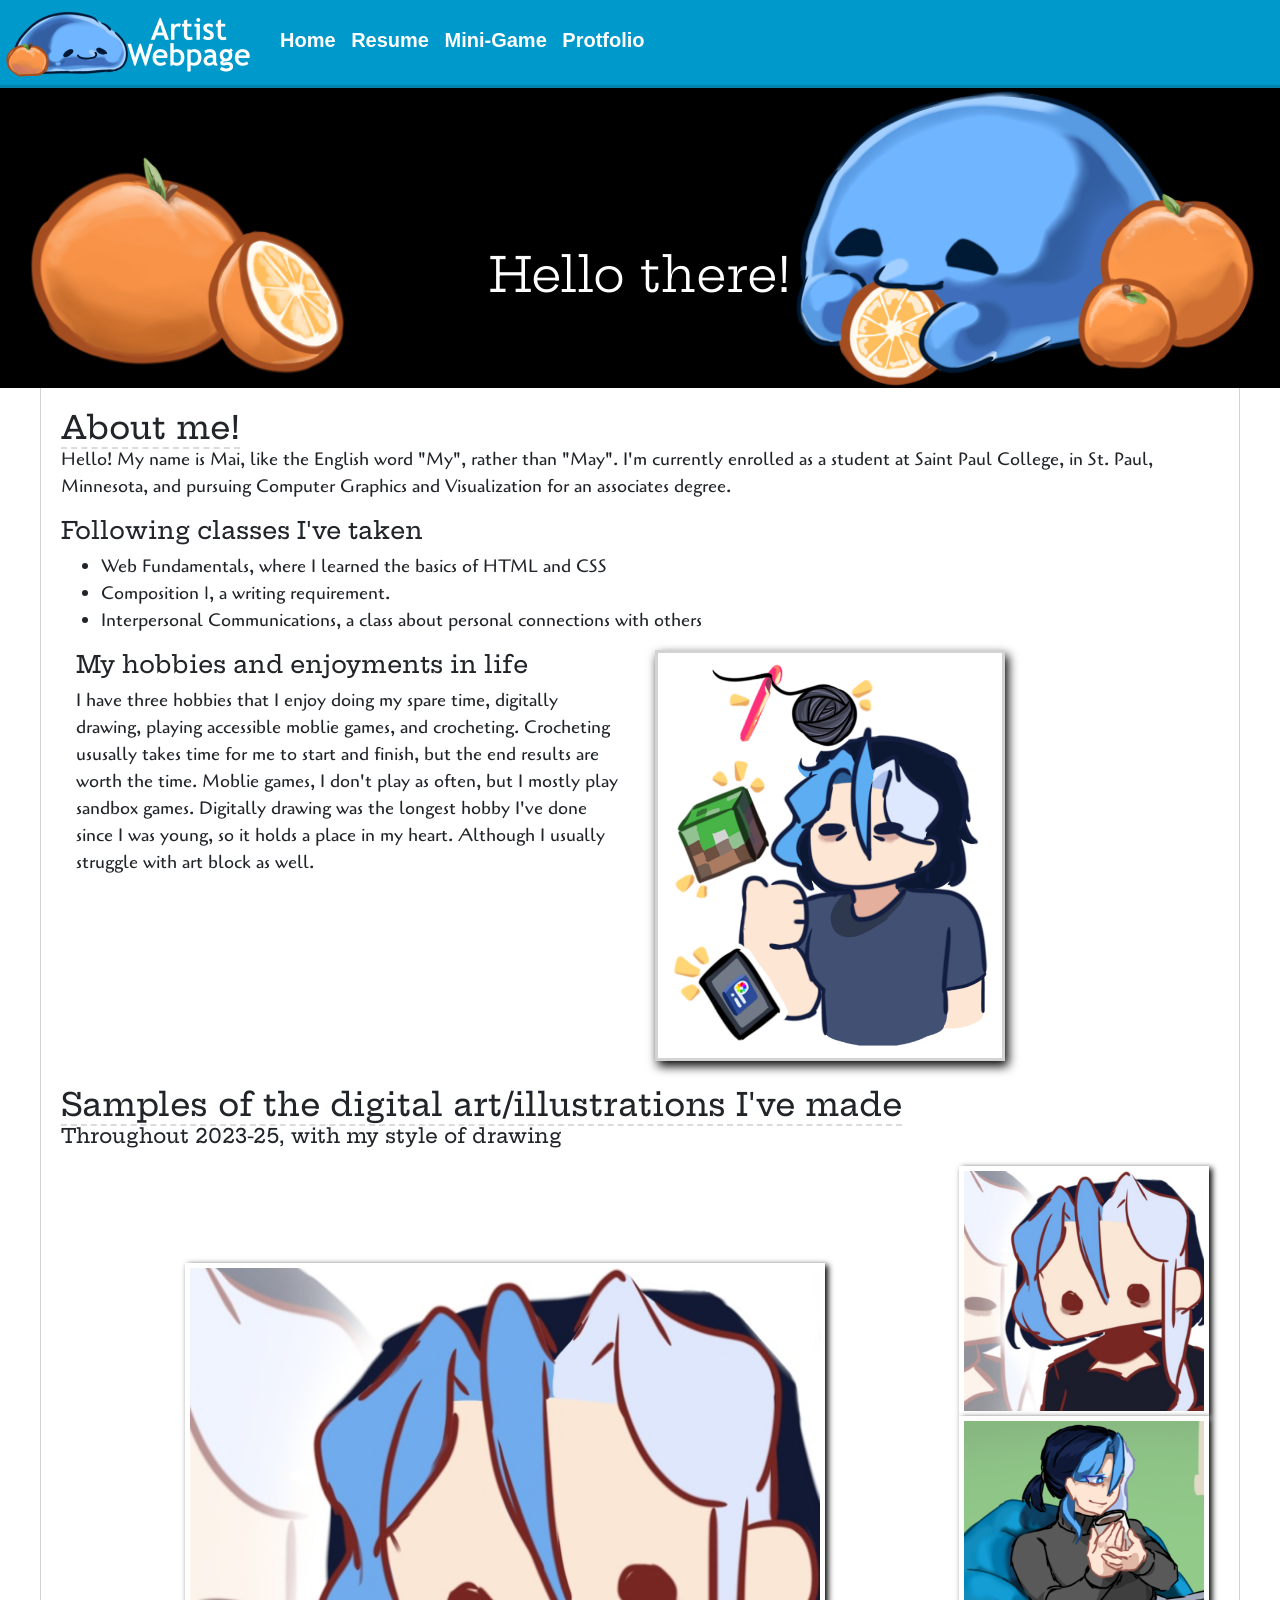
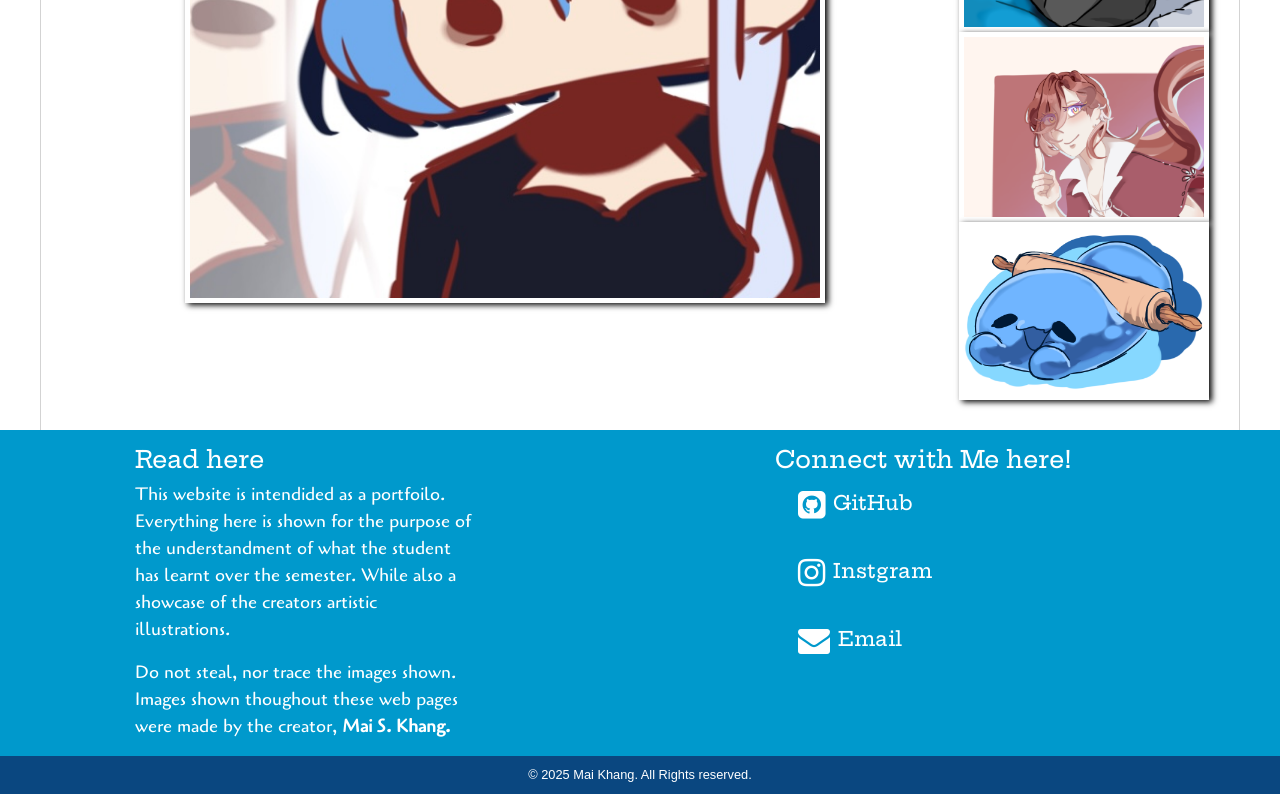
<file: index.html>
<!DOCTYPE html>
<html lang="en">
<head>
	<meta name="viewport" content="width=device-width, initial-scale=1.0"/>
	<title>BlueBell's Webpage | Home Page</title>
    <link rel="icon" href="images/favicon.png" type="image/png"> <!-- tab icon -->
    <meta name="description" content="This is the starting webpage to my portfolio, consiting of two categories. iluustrations and Fundamentals of web development.">

    <link rel="stylesheet" href="https://cdnjs.cloudflare.com/ajax/libs/font-awesome/4.7.0/css/font-awesome.min.css"> <!-- always above the style sheet -->
    <link rel="stylesheet" href="https://cdn.jsdelivr.net/npm/bootstrap@4.6.1/dist/css/bootstrap.min.css">
    <!-- Bootstrap Stylesheet always above style sheet-->
    <link rel="stylesheet" href="style.css">	
</head>

	<body>

		<header>
			<div class="header-top">
				<a href="index.html" class="icon">
				<img src="images/blob-icon.png" width="500" height="150" alt="My blue blob, with an orange." class="blob">
				</a>
			<nav>
                <a href="index.html">Home</a>
                <a href="resume.html">Resume</a>
                <a href="game.html">Mini-Game</a>
                <a href="protfolio.html">Protfolio</a>
			</nav>
			</div>
		</header>

			<div class="home-hero">
				<h1>Hello there!</h1>
			</div>

		<main>
				<h2>About me!</h2>
					<p>Hello! My name is Mai, like the English word "My", rather than "May". I'm currently enrolled as a student at Saint Paul College, in St. Paul, Minnesota, and pursuing Computer Graphics and Visualization for an associates degree.</p>

				<h3>Following classes I've taken</h3>
					<ul>
						<li>Web Fundamentals, where I learned the basics of HTML and CSS</li>
						<li>Composition 1, a writing requirement.</li>
						<li>Interpersonal Communications, a class about personal connections with others</li>				
					</ul>
            <div class="container-fluid">
                <div class="row">
                    <div class="col-sm-6">
				<h3>My hobbies and enjoyments in life</h3>
                    <p>I have three hobbies that I enjoy doing my spare time, digitally drawing, playing accessible moblie games, and crocheting. Crocheting ususally takes time for me to start and finish, but the end results are worth the time. Moblie games, I don't play as often, but I mostly play sandbox games. Digitally drawing was the longest hobby I've done since I was young, so it holds a place in my heart. Although I usually struggle with art block as well.</p>
                </div>

                <div class="col-sm-6">
                    <img src="images/index-image.png" width="555" height="600" alt="Index image of my online persona with my hobbies hovering about. In relation to my hobbies." class="hobby-image">
                </div>
            </div> <!-- end of row -->
        </div> <!-- end of container fluid -->

                <br>

            <h2>Samples of the digital art/illustrations I've made</h2>
                <h5>Throughout 2023-25, with my style of drawing</h5>
                <div class="gallery-index">

                    <div class="preview-index">
                        <img id="preview" src="images/petting-blob.png" style="display:block;margin:0 auto;" alt="Variations of digital arts/illustrations the creator has made over the years."  height="640" width="640"/>
                    </div>

                    <div class="index-thumbnails" style="margin-left:0 auto;text-align:center">
                        <img onclick="document.getElementById('preview').src=document.getElementById('img1').src" id="img1" src="images/petting-blob.png" alt="A cropped illustration with a blue haired girl petting the head of a blue blob from the icon on top." height="640"  width="640"/>

                        <img onclick="document.getElementById('preview').src= document.getElementById('img2').src;" id="img2" src="images/sitting-mug.png" alt="Same blue haired girl with a mug in hand, sitting on a bean bag." height="600"  width="700"/>

                        <img onclick="document.getElementById('preview').src = document.getElementById('img3').src;" id="img3" src="images/smiling-girl.png" alt="An illustration of a girl with brown hair, posing with a finger pointing up." height="600"  width="800" />

                        <img onclick="document.getElementById('preview').src = document.getElementById('img4').src;" id="img4" src="images/rolling-pin.png" alt="The blue blob smiling with a rolling pin squished between it's middle." height="560"  width="800" />
                    </div>
                </div>

		</main>

        <footer>
            <div class="container-fluid">
                <div class="row">
                    <!-- left column -->
                    <div class="col-sm-6">
                        <div class="web-text">
                            <h4>Read here</h4>
                            <p>This website is intendided as a portfoilo. Everything here is shown for the purpose of the understandment of what the student has learnt over the semester. While also a showcase of the creators artistic illustrations.</p>
                            <p>Do not steal, nor trace the images shown. Images shown thoughout these web pages were made by the creator, <b>Mai S. Khang.</b></p>
                        </div> <!-- first web text -->
                    </div>

                    <!-- right column -->
                        <div class="col-sm-6">
                            <div class="web-text">
                            <h4>Connect with Me here!</h4>
                                <div class="row">
                                    <div class="stack"> <!-- purpose of stacking the icons, vertical then horizontal -->
                                        <div class="col-sm-4">
                                            <a href="https://github.com/Blueb3l1?tab=repositories" class="footer-a">
                                                <i class="fa fa-github-square" aria-hidden="true"></i>
                                                <h5 class="i-text">GitHub</h5>
                                            </a>
                                        </div>

                                        <div class="col-sm-4">
                                            <a href="https://www.instagram.com/0hmy_sadness/" class="footer-a">
                                                <i class="fa fa-instagram" aria-hidden="true"></i>
                                                <h5 class="i-text">Instgram</h5>
                                            </a>
                                        </div>

                                        <div class="col-sm-4">
                                            <a href="mailto:mskhang06@gmail.com" class="footer-a">
                                                <i class="fa fa-envelope" aria-hidden="true"></i>
                                                <h5 class="i-text">Email</h5>
                                            </a>
                                        </div>
                                    </div> <!-- second web text -->
                                </div> <!-- stack class -->

                            </div> <!-- second row end -->
                        </div> <!-- closes main row --> 

                    <small>&copy; 2025 Mai Khang. All Rights reserved.</small>
                </div> <!-- container-fluid end -->
      </footer>

    </body>
</html>
</file>
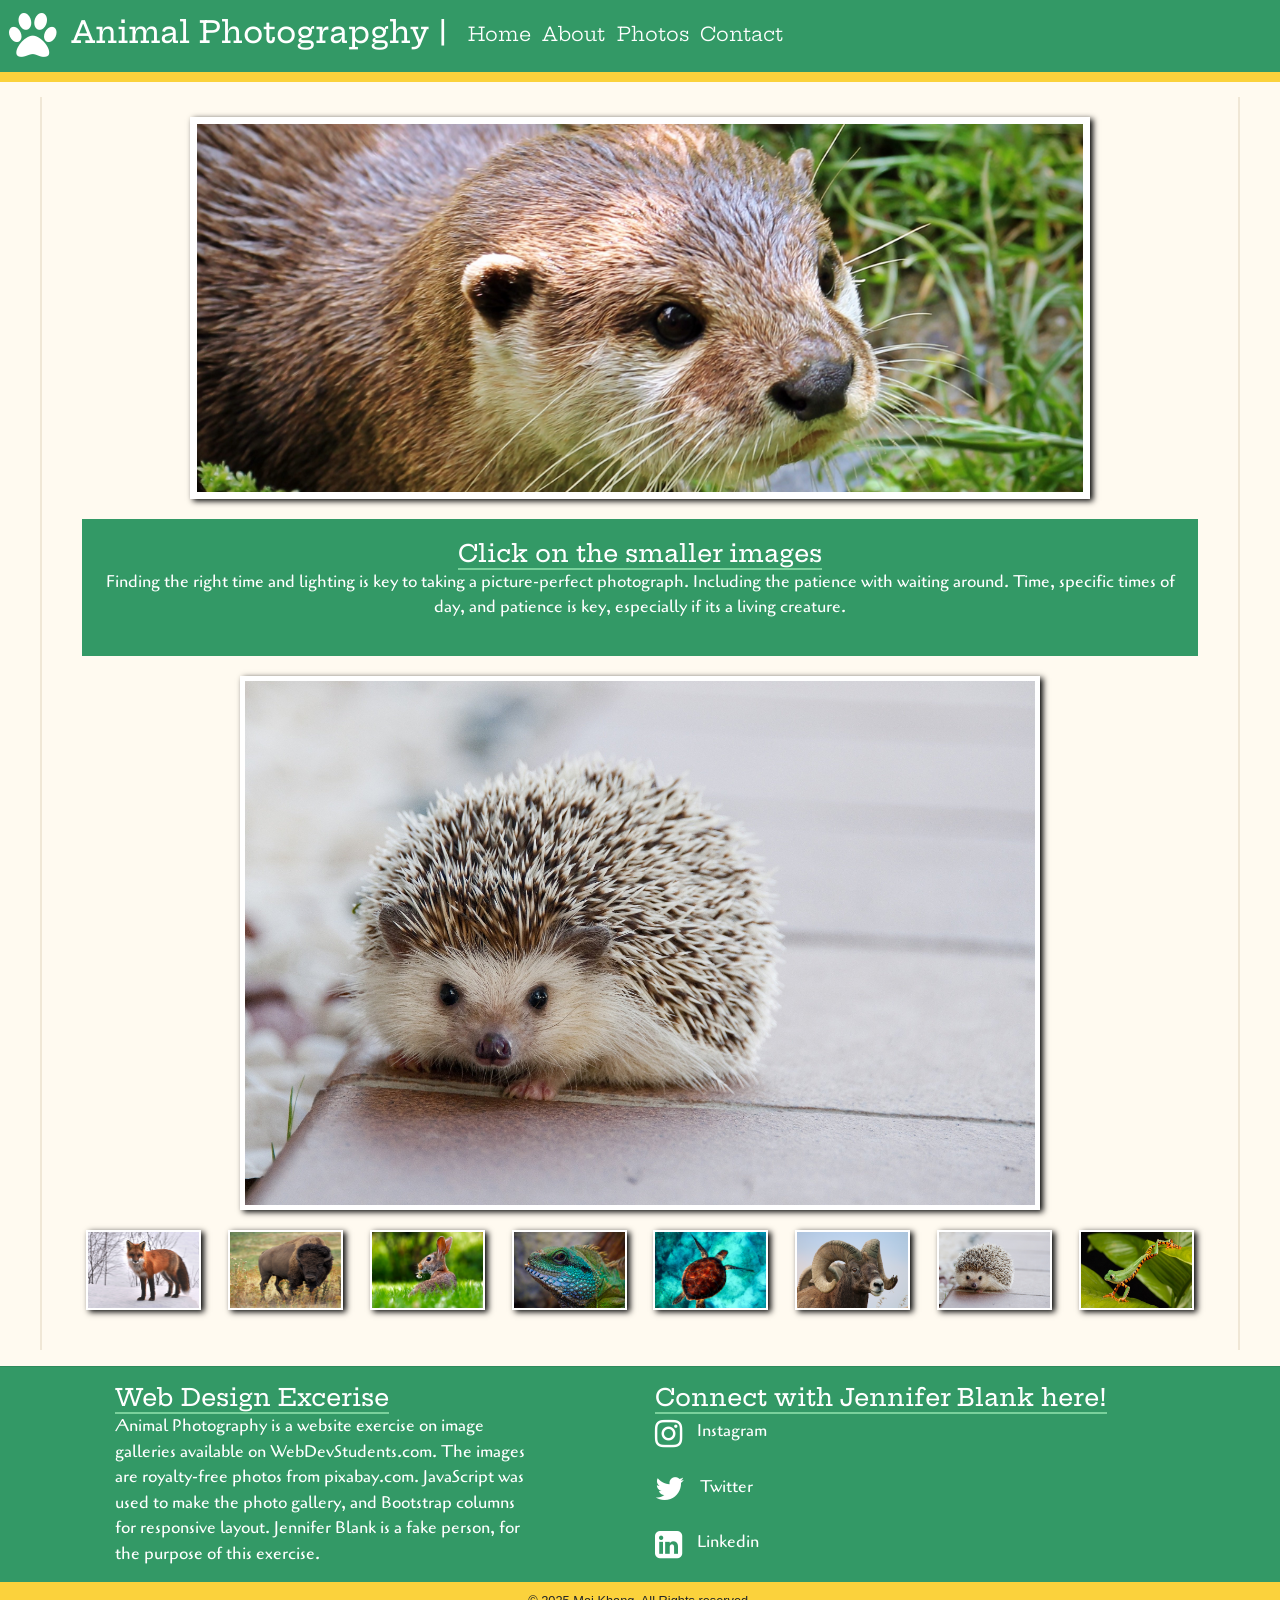
<file: animals-lab/index.html>
<!-- a comment for html elements -->
<!DOCTYPE html>
<html lang="en">
<head>
	<meta charset="utf-8">
	<meta name="viewport" content="width=device-width, initial-scale=1, minimum-scale=1" />
	<meta name="description" content="Portfolio website containing photos taken by Jennifer Blank, an wildlife photographer, taking various animals they've seen in the wild.">

	<title>Animals | Home Page</title>

	<link rel="stylesheet" href="https://cdnjs.cloudflare.com/ajax/libs/font-awesome/4.7.0/css/font-awesome.min.css"> <!-- always above the style sheet -->
	<link rel="stylesheet" href="https://cdn.jsdelivr.net/npm/bootstrap@4.6.1/dist/css/bootstrap.min.css">
	<!-- Bootstrap Stylesheet always above style sheet-->
	<link rel="stylesheet" href="style.css">

</head>	
<body>

	<header>
		<div class="header-paw">
			<i class="fa fa-paw" aria-hidden="true"></i>
		</div>
		<h1>Animal Photograpghy |</h1>
		<nav>
			<a href="index.html">Home</a>
			<a href="about.html">About</a>
			<a href="photos.html">Photos</a>
			<a href="contact.html">Contact</a>
		</nav>
	</header>

		<main>
			<div class="container-fluid">
				<div class="row">
					<div class="col-sm-12">
						<img src="images/ottor.jpg" width="1200" height="450" alt="An image of an otter in teh water, looking at the camera person." class="home-hero">
					</div>
				</div> <!-- row ends -->
			</div> <!-- container-fluid ends -->

				<div class="above-text">
					<h4>Click on the smaller images</h4>
						<p>Finding the right time and lighting is key to taking a picture-perfect photograph. Including the patience with waiting around. Time, specific times of day, and patience is key, especially if its a living creature.</p>
				</div>	

			<div class="gallery">

    			<div class="preview">
        			<img id="preview" src="images/hedgehog.jpg" style="display:block;margin:0 auto;" alt="An image of a various animals taken in the wild. Or up close, in different settings."  height="600" width="800"/>
    			</div>

    			<div class="gallery-thumbnails" style="margin:0 auto;text-align:center">
        			<img onclick="document.getElementById('preview').src=document.getElementById('img1').src" id="img1" src="images/fox.jpg" alt="" height="600"  width="800"/>

        			<img onclick="document.getElementById('preview').src= document.getElementById('img2').src;" id="img2" src="images/bison.jpg" alt="" height="600"  width="800"/>

        			<img onclick="document.getElementById('preview').src = document.getElementById('img3').src;" id="img3" src="images/rabbit.jpg" alt="" height="600"  width="800" />

        			<img onclick="document.getElementById('preview').src = document.getElementById('img4').src;" id="img4" src="images/lizard.jpg" alt="" height="600"  width="800" />

        			<img onclick="document.getElementById('preview').src = document.getElementById('img5').src;" id="img5" src="images/sea-turtle.jpg" alt="" height="600"  width="800" />

        			<img onclick="document.getElementById('preview').src = document.getElementById('img6').src;" id="img6" src="images/sheep.jpg" alt="" height="600"  width="800"/>

        			<img onclick="document.getElementById('preview').src = document.getElementById('img7').src;" id="img7" src="images/hedgehog.jpg" alt="" height="600"  width="800"/>

        			<img onclick="document.getElementById('preview').src = document.getElementById('img8').src;" id="img8" src="images/frog.jpg" alt="" height="600"  width="800"/>

    			</div>
			</div>

		</main>
		
		<footer>
			<hr>

			<div class="container-fluid">
				<div class="row">
					<!-- left column -->
					<div class="col-sm-6">
						<div class="web-text">
							<h4>Web Design Excerise</h4>
							<p>Animal Photography is a website exercise on image galleries available on WebDevStudents.com. The images are royalty-free photos from pixabay.com. JavaScript was used to make the photo gallery, and Bootstrap columns for responsive layout. Jennifer Blank is a fake person, for the purpose of this exercise.</p>
						</div>
					</div>

					<!-- right column -->
						<div class="col-sm-6">
							<h4>Connect with Jennifer Blank here!</h4>
							<div class="row">
								<div class="stack"> <!-- purpose of stacking the icons, vertical then horizontal -->
									<div class="col-sm-4">
										<i class="fa fa-instagram" aria-hidden="true"></i>
										<p class="i-text">Instagram</p>
									</div>

									<div class="col-sm-4">
										<i class="fa fa-twitter" aria-hidden="true"></i>
										<p class="i-text">Twitter</p>
									</div>

									<div class="col-sm-4">
										<i class="fa fa-linkedin-square" aria-hidden="true"></i>
										<p class="i-text">Linkedin</p>
									</div>
								</div> <!-- stack class -->

							</div> <!-- second row end -->
						</div> <!-- closes main row -->	

					<small>&copy; 2025 Mai Khang. All Rights reserved.</small>
				</div> <!-- container-fluid end -->

		</footer>
		
		<!--jQuery, Popper, and Bootstrap Javascript files-->
		<script src="https://cdn.jsdelivr.net/npm/jquery@3.6.0/dist/jquery.slim.min.js"></script>
		<script src="https://cdn.jsdelivr.net/npm/popper.js@1.16.1/dist/umd/popper.min.js"></script>
		<script src="https://cdn.jsdelivr.net/npm/bootstrap@4.6.1/dist/js/bootstrap.bundle.min.js"></script>


</body>
</html>
</file>
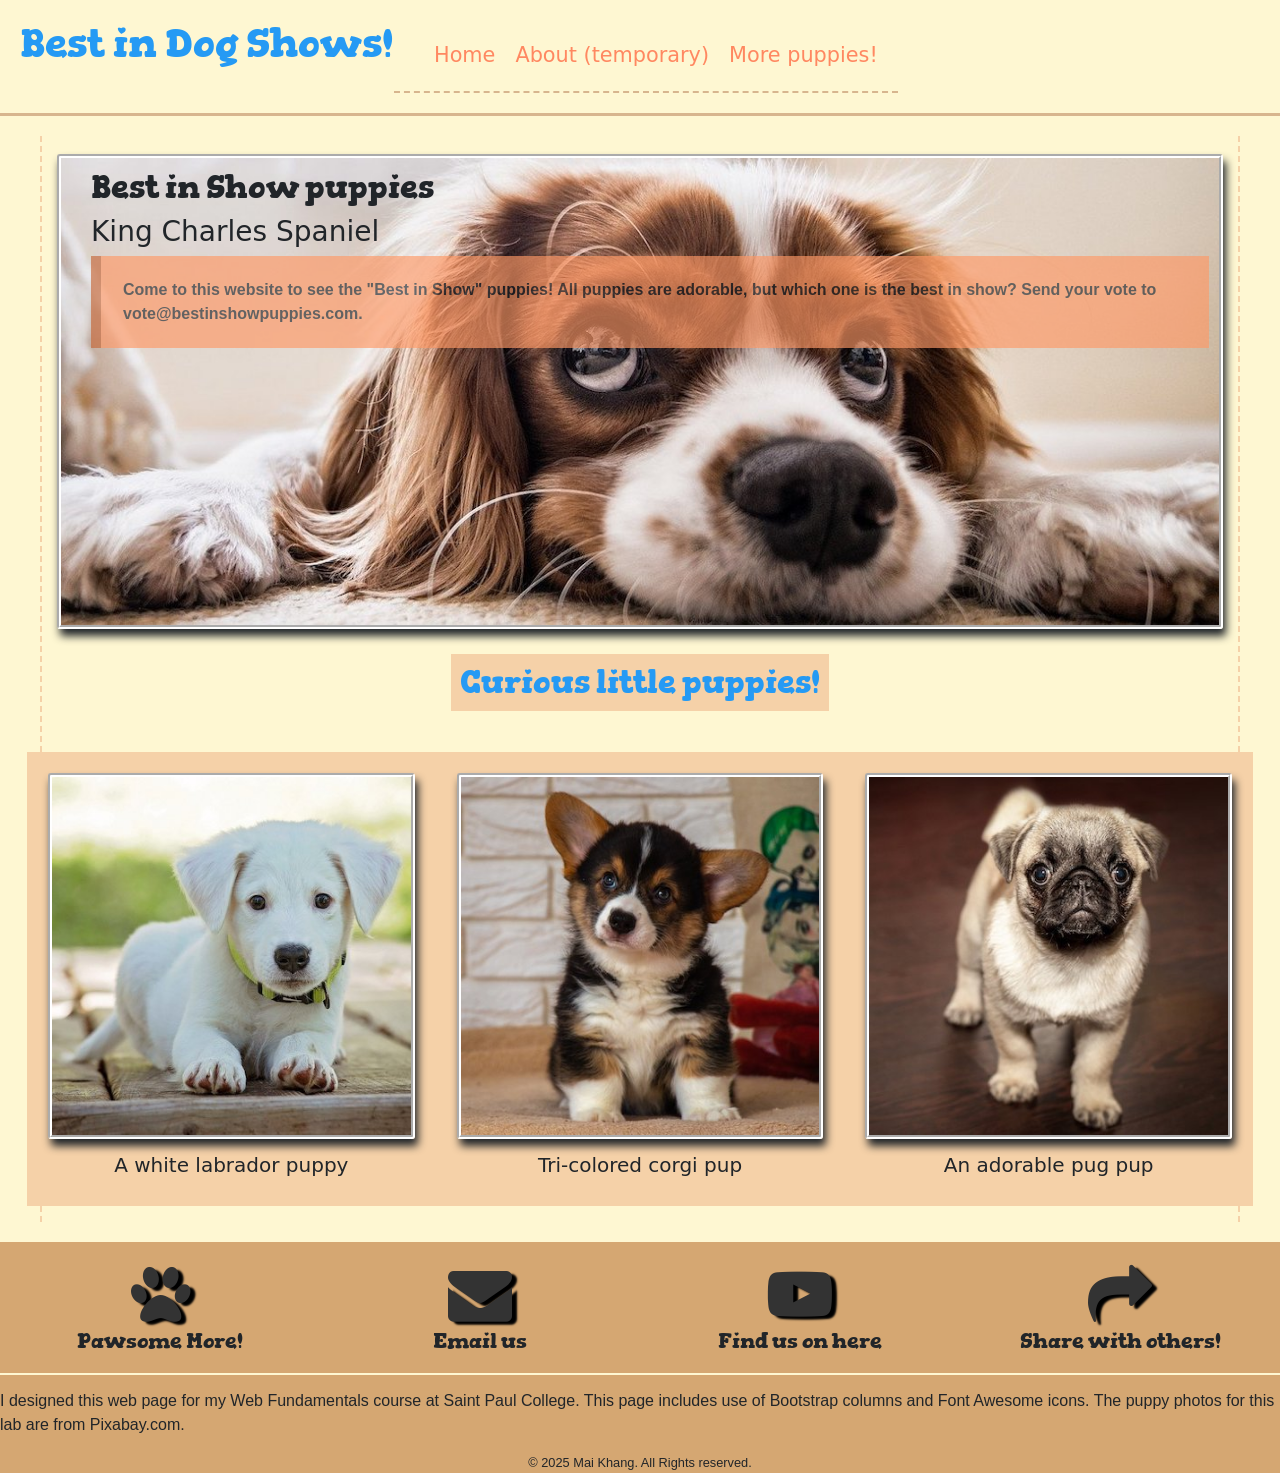
<file: dog-show-folder/index.html>
<!-- a comment for html elements -->
<!DOCTYPE html>
<html lang="en">
<head>
	<meta charset="utf-8">
	<meta name="viewport" content="width=device-width, initial-scale=1, minimum-scale=1" />
	<meta name="description" content="Come find the most adorable puppies and doggys! Ranging across the world ">

	<title>Best in Show dogs: Home Page</title>

	<link rel="stylesheet" href="https://cdnjs.cloudflare.com/ajax/libs/font-awesome/4.7.0/css/font-awesome.min.css"> <!-- always above the style sheet -->
	<link rel="stylesheet" href="https://cdn.jsdelivr.net/npm/bootstrap@4.6.1/dist/css/bootstrap.min.css">
	<!-- Bootstrap Stylesheet always above style sheet-->
	<link rel="stylesheet" href="style.css">

</head>
	
	<body>
		<header>
			<a href="index.html" class="header-nav">
			<h1>Best in Dog Shows!</h1>
			</a>
			<nav>
				<a href="index.html">Home</a>
				<a href="about.html">About (temporary)</a>
				<a href="gallery.html">More puppies!</a>
			</nav>
		</header>

			<main>

				<div class="container-fluid">
					<div class="row">
						<div class="col-sm-12">
							<div class="home-hero">
								<h2> Best in Show puppies</h2>
								<h3>King Charles Spaniel</h3> 
									<blockquote>Come to this website to see the "Best in Show" puppies! 
									All puppies are adorable, but which one is the best in show? Send your vote to vote@bestinshowpuppies.com.
									</blockquote>
						</div>	
					</div> <!-- row ends here -->
						
						<h2 class="puppy-h2">Curious little puppies!</h2>

					<div class="row">
						<div class="col-sm-4">
							<img src="images/white-puppy.jpg" height="400" width="400" alt="A sitting white labrador puppy." class="img-fluid"> 
								<h5>A white labrador puppy</h5>
						</div>
						<div class="col-sm-4">
							<img src="images/corgi.jpg" height="400" width="400" alt="A curious tri-colored corgi pup." class="img-fluid">
								<h5>Tri-colored corgi pup</h5>
						</div>
						<div class="col-sm-4">
							<img src="images/pug.jpg" height="400" width="400" alt="A trotting pug puppy looking at the camera." class="img-fluid">
								<h5>An adorable pug pup</h5>
						</div>
					</div> <!-- row ends here -->
				</div> <!-- container ends here -->

			</main>

			<footer>
				<div class="container-fluid">
					<div class="row">
						<div class="col-sm-3">
							<i class="fa fa-paw" aria-hidden="true"></i>
								<p>Pawsome More!</p>
						</div>
						<div class="col-sm-3">
							<i class="fa fa-envelope" aria-hidden="true"></i>
								<p>Email us</p>
						</div>	
						<div class="col-sm-3">
							<i class="fa fa-youtube-play" aria-hidden="true"></i>
								<p>Find us on here</p>
						</div>
						<div class="col-sm-3">
							<i class="fa fa-share" aria-hidden="true"></i>
								<p>Share with others!</p>
						</div>
					</div>
				</div>

				<p class="footer-p">I designed this web page for my Web Fundamentals course at Saint Paul College. This page includes use of Bootstrap columns and Font Awesome icons. The puppy photos for this lab are from Pixabay.com.</p>
				<small>&copy; 2025 Mai Khang. All Rights reserved.</small>
			</footer>
	</body>
</html>
</file>
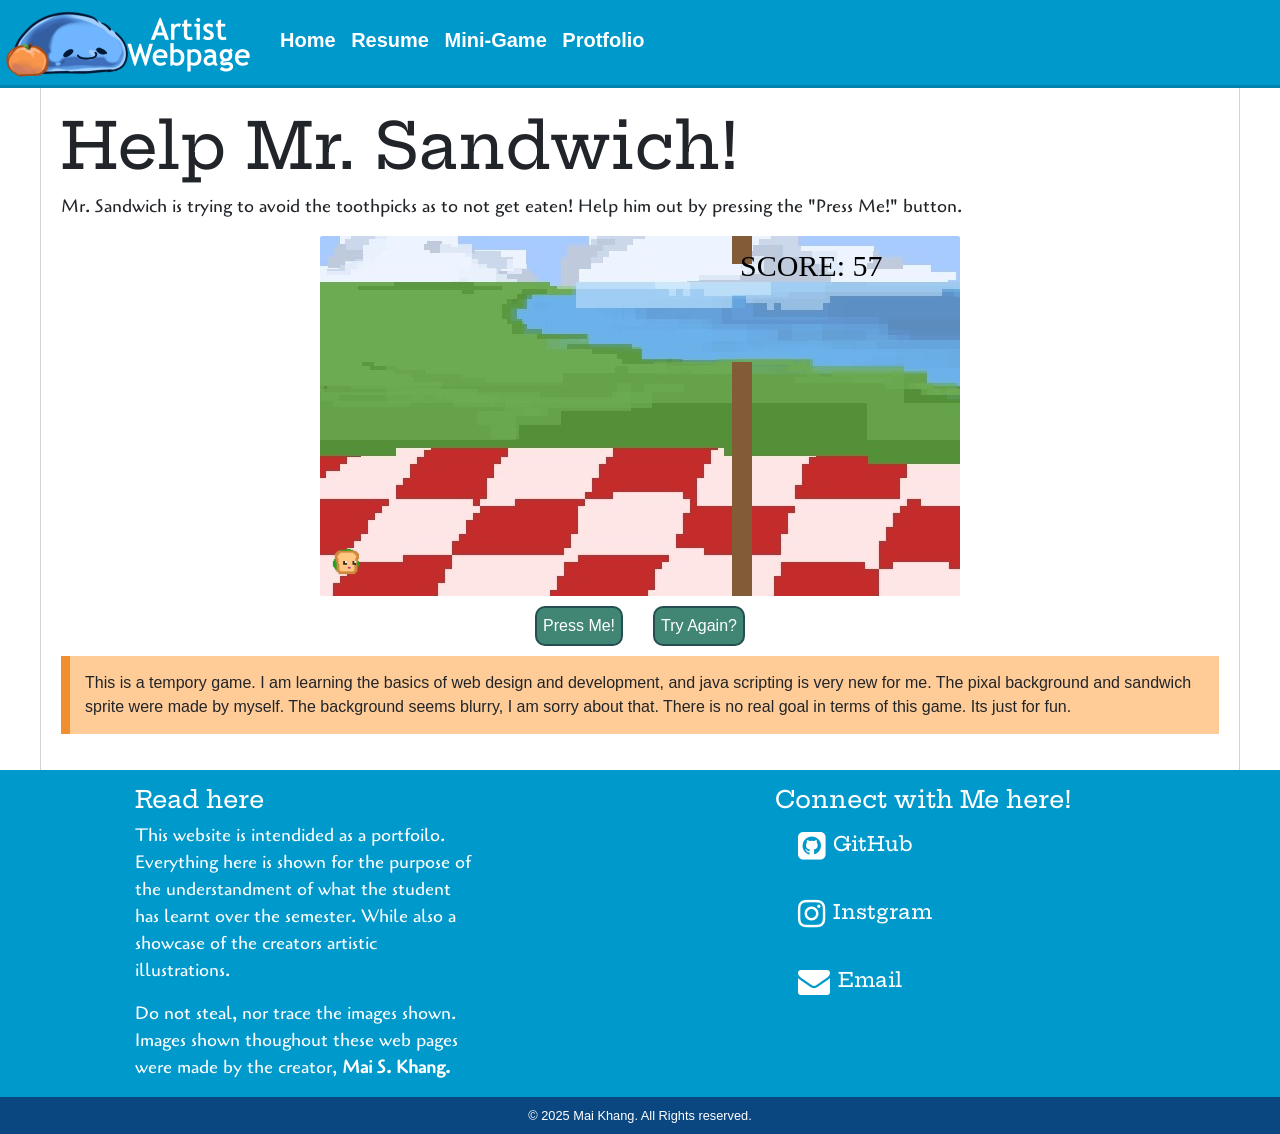
<file: game.html>
<!DOCTYPE html>
<html lang="en">
<head>
    <meta name="viewport" content="width=device-width, initial-scale=1.0"/>
    <title>BlueBell's Webpage | Mini-Game!</title>
    <link rel="icon" href="images/favicon.png" type="image/png"> <!-- tab icon -->
    <meta name="description" content="The javascript page of my protfolio. Everything is original content, in regareds to the sprite, and game background. Still a new concept for me to learn about.">

    <link rel="stylesheet" href="https://cdnjs.cloudflare.com/ajax/libs/font-awesome/4.7.0/css/font-awesome.min.css"> <!-- always above the style sheet -->
    <link rel="stylesheet" href="https://cdn.jsdelivr.net/npm/bootstrap@4.6.1/dist/css/bootstrap.min.css">
    <!-- Bootstrap Stylesheet always above style sheet-->
    <link rel="stylesheet" href="style.css">

   <style>
      canvas {
      border: 1px solid #d3d3d3;
      background-image: url(images/picnic-pixal.jpg);
      }
   </style>
</head>

        <header>
            <div class="header-top">
                <a href="index.html" class="icon">
                <img src="images/blob-icon.png" width="500" height="150" alt="My blue blob, with an orange." class="blob">
                </a>
            <nav>
                <a href="index.html">Home</a>
                <a href="resume.html">Resume</a>
                <a href="game.html">Mini-Game</a>
                <a href="protfolio.html">Protfolio</a>
            </nav>
            </div>
        </header>


    <!--Replace the <body> with this next line of code. This is what starts the game. -->
    <body onload="startGame()">
      <main>
        <h1>Help Mr. Sandwich!</h1>
            <p>Mr. Sandwich is trying to avoid the toothpicks as to not get eaten! Help him out by pressing the "Press Me!" button.</p>
   <!-- This code will go into the <main> section. This div holds the game and game button -->
        <div id="game" ></div> <!-- the id for whole game -->
        <div class="game-controls">
          <button class="myButton" onmousedown="accelerate(-0.2)" onmouseup="accelerate(0.1)">Press Me!</button>
        <a href=""><button class="myButton">Try Again?</button></a>
        </div>
    <!--There are two versions of controls...one for desktop that uses a mouse and one for mobile devices The desktop has the desktop class and the mobile has the mobile class-->
        <div class="game-controls desktop">
            <button class="myButton" onmousedown="accelerate(-0.2)" onmouseup="accelerate(0.05)">Press Me!</button>
            <a href="" ><button class="myButton">Try Again?</button></a>
        </div>

        <div class="game-controls mobile">
            <button class="myButton" ontouchstart="accelerate(-0.2)" ontouchend="accelerate(0.05)">Press Me!</button>
            <a href="" ><button class="myButton">Try Again?</button></a>
        </div>

        <div class="game-controls tablets">
            <button class="myButton" ontouchstart="accelerate(-0.2)" ontouchend="accelerate(0.05)">Press Me!</button>
            <a href="" ><button class="myButton">Try Again?</button></a>
        </div>


    <!-- This is the JavaScript for the game it goes into the <main> section underneath the code above-->
      <script>

        /* Add variables for the height and width */
        var canvasWidth = 640;
        var canvasHeight = 360;
    /*Test to see if I have a screen less than 768 pixels and if so, change the canvas size */
        if (window.innerWidth < 768){
            canvasWidth = 300;
            canvasHeight= 300;
        }


        var myGamePiece;
        var myObstacles = [];
        var myScore;
      
        function startGame() {
            myGamePiece = new component(30, 30, "images/sandwich.png", 10, 120, "image"); /* the sprite for the player */
            myGamePiece.gravity = 0.05;
            myScore = new component("30px", "Consolas", "black", 420, 40, "text");
            myGameArea.start();

        }
        
        var myGameArea = {
            canvas : document.createElement("canvas"),
            start : function() {
                this.canvas.width = canvasWidth;
                this.canvas.height = canvasHeight;
                this.context = this.canvas.getContext("2d");
                var myGame = document.getElementById("game");
                myGame.insertBefore(this.canvas, myGame.childNodes[0]);        
                this.frameNo = 0;
                this.interval = setInterval(updateGameArea, 20);
            },
            clear : function() {
                this.context.clearRect(0, 0, this.canvas.width, this.canvas.height);
            }
       }
      
        function component(width, height, color, x, y, type) {
            this.type = type;
                    if (type == "image") {
                        this.image = new Image();
                        this.image.src = color;
                    }
            this.score = 0;
            this.width = width;
            this.height = height;
            this.speedX = 0;
            this.speedY = 0;    
            this.x = x;
            this.y = y;
            this.gravity = 1;
            this.gravitySpeed = 1.9;
            this.update = function() {
                ctx = myGameArea.context;
                 if (type == "image") {
            ctx.drawImage(this.image,this.x,this.y,this.width, this.height);
              }else if (this.type == "text") {
                    ctx.font = this.width + " " + this.height;
                    ctx.fillStyle = color;
                    ctx.fillText(this.text, this.x, this.y);
                } else {
                    ctx.fillStyle = color;
                    ctx.fillRect(this.x, this.y, this.width, this.height);
                }
            }
            this.newPos = function() {
                this.gravitySpeed += this.gravity;
                this.x += this.speedX;
                this.y += this.speedY + this.gravitySpeed;
                this.hitBottom();
            } 
            this.hitBottom = function() {
                var rockbottom = myGameArea.canvas.height - this.height;
                if (this.y > rockbottom) {
                    this.y = rockbottom;
                    this.gravitySpeed = 0;
                }
            }
            this.crashWith = function(otherobj) {
                var myleft = this.x;
                var myright = this.x + (this.width);
                var mytop = this.y;
                var mybottom = this.y + (this.height);
                var otherleft = otherobj.x;
                var otherright = otherobj.x + (otherobj.width);
                var othertop = otherobj.y;
                var otherbottom = otherobj.y + (otherobj.height);
                var crash = true;
                if ((mybottom < othertop) || (mytop > otherbottom) || (myright < otherleft) || (myleft > otherright)) {
                    crash = false;
                }
                return crash;
            }
        }
      
        function updateGameArea() {
            var x, height, gap, minHeight, maxHeight, minGap, maxGap;
            for (i = 0; i < myObstacles.length; i += 1) {
                if (myGamePiece.crashWith(myObstacles[i])) {
                    return;
                } 
            }
            myGameArea.clear();
            myGameArea.frameNo += 1;
            if (myGameArea.frameNo == 1 || everyinterval(150)) {
                x = myGameArea.canvas.width;
                minHeight = 20;
                maxHeight = 200;
                height = Math.floor(Math.random()*(maxHeight-minHeight+1)+minHeight);
                minGap = 50;
                maxGap = 200;
                gap = Math.floor(Math.random()*(maxGap-minGap+1)+minGap);
                myObstacles.push(new component(20, height, "#815c36", x, 0));
                myObstacles.push(new component(20, x - height - gap, "#815c36", x, height + gap));
            }
            for (i = 0; i < myObstacles.length; i += 1) {
                myObstacles[i].x += -4;
                myObstacles[i].update();
            }
            myScore.text="SCORE: " + myGameArea.frameNo;
            myScore.update();
            myGamePiece.newPos();
            myGamePiece.update();
        }
      
        function everyinterval(n) {
            if ((myGameArea.frameNo / n) % 1 == 0) {return true;}
            return false;
        }
      
        function accelerate(n) {
            myGamePiece.gravity = n;
        }
        </script>
            <blockquote class="game-quote">This is a tempory game. I am learning the basics of web design and development, and java scripting is very new for me. The pixal background and sandwich sprite were made by myself. The background seems blurry, I am sorry about that. There is no real goal in terms of this game. Its just for fun.</blockquote>

      </main>
        
         <footer>
            <div class="container-fluid">
                <div class="row">
                    <!-- left column -->
                    <div class="col-sm-6">
                        <div class="web-text">
                            <h4>Read here</h4>
                            <p>This website is intendided as a portfoilo. Everything here is shown for the purpose of the understandment of what the student has learnt over the semester. While also a showcase of the creators artistic illustrations.</p>
                            <p>Do not steal, nor trace the images shown. Images shown thoughout these web pages were made by the creator, <b>Mai S. Khang.</b></p>
                        </div> <!-- first web text -->
                    </div>

                    <!-- right column -->
                        <div class="col-sm-6">
                            <div class="web-text">
                            <h4>Connect with Me here!</h4>
                                <div class="row">
                                    <div class="stack"> <!-- purpose of stacking the icons, vertical then horizontal -->
                                        <div class="col-sm-4">
                                            <a href="https://github.com/Blueb3l1?tab=repositories" class="footer-a">
                                                <i class="fa fa-github-square" aria-hidden="true"></i>
                                                <h5 class="i-text">GitHub</h5>
                                            </a>
                                        </div>

                                        <div class="col-sm-4">
                                            <a href="https://www.instagram.com/0hmy_sadness/" class="footer-a">
                                                <i class="fa fa-instagram" aria-hidden="true"></i>
                                                <h5 class="i-text">Instgram</h5>
                                            </a>
                                        </div>

                                        <div class="col-sm-4">
                                            <a href="mailto:mskhang06@gmail.com" class="footer-a">
                                                <i class="fa fa-envelope" aria-hidden="true"></i>
                                                <h5 class="i-text">Email</h5>
                                            </a>
                                        </div>
                                    </div> <!-- second web text -->
                                </div> <!-- stack class -->

                            </div> <!-- second row end -->
                        </div> <!-- closes main row --> 

                    <small>&copy; 2025 Mai Khang. All Rights reserved.</small>
                </div> <!-- container-fluid end -->
      </footer>

    </body>
</html>
</file>
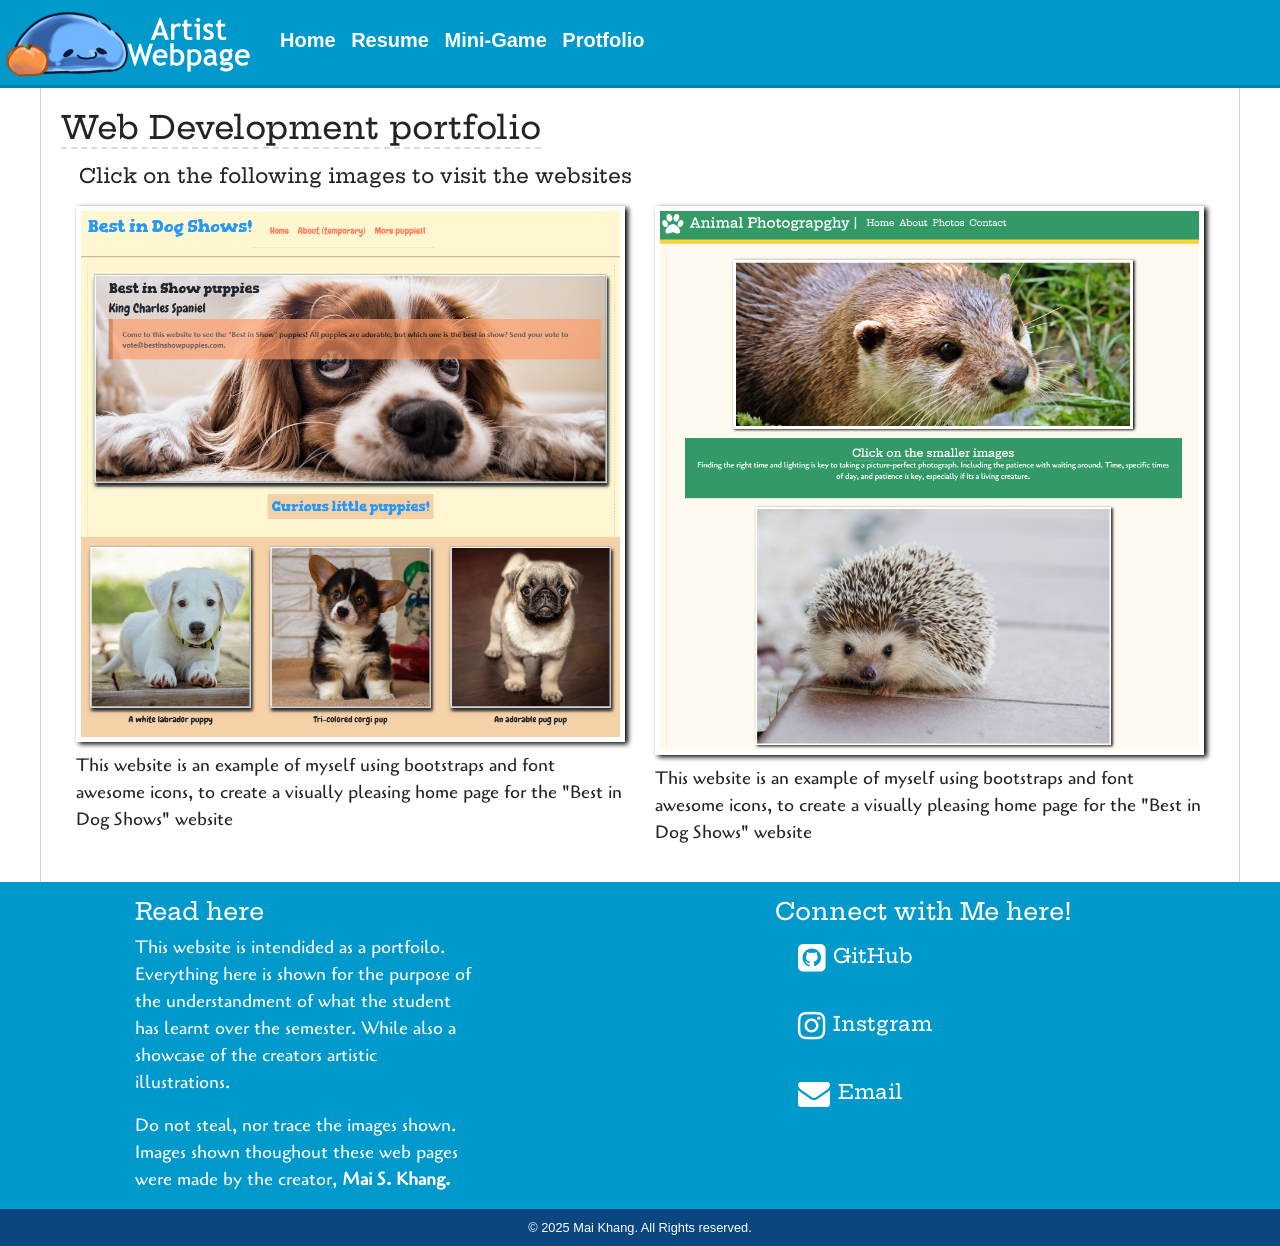
<file: protfolio.html>
<!DOCTYPE html>
<html lang="en">
<head>
	<meta name="viewport" content="width=device-width, initial-scale=1.0"/>
	<title>BlueBell's Webpage | Portfolio</title>
    <link rel="icon" href="images/favicon.png" type="image/png"> <!-- tab icon -->
    <meta name="description" content="Protfolio section, showing two examples of what I've leanrt during my semester. Examples consisting of using bootstraps and awesome icon fonts, with design ascepts from the student (myself).">

    <link rel="stylesheet" href="https://cdnjs.cloudflare.com/ajax/libs/font-awesome/4.7.0/css/font-awesome.min.css"> <!-- always above the style sheet -->
    <link rel="stylesheet" href="https://cdn.jsdelivr.net/npm/bootstrap@4.6.1/dist/css/bootstrap.min.css">
    <!-- Bootstrap Stylesheet always above style sheet-->
    <link rel="stylesheet" href="style.css">	

</head>

	<body>

		<header>
			<div class="header-top">
				<a href="index.html" class="icon">
				<img src="images/blob-icon.png" width="500" height="150" alt="My blue blob, with an orange." class="blob">
				</a>
			<nav>
                <a href="index.html">Home</a>
                <a href="resume.html">Resume</a>
                <a href="game.html">Mini-Game</a>
                <a href="protfolio.html">Protfolio</a>
			</nav>
			</div>
		</header>

		<main>
            <h2>Web Development portfolio</h2>
                <h5 class="portfolio-h5">Click on the following images to visit the websites</h5>

            <div class="container-fluid">
                <div class="row">
                    <div class="col-sm-6">
                        <a href="dog-show-folder/index.html">
                            <img src="images/dogshow3.png" width="898" height="607" alt="a picture linking to another example of my web development and design." class="portfolio-img">
                        </a>
                            <p>This website is an example of myself using bootstraps and font awesome icons, to create a visually pleasing home page for the "Best in Dog Shows" website</p>  
                    </div>

                    <div class="col-sm-6">
                        <a href="animals-lab/index.html">
                            <img src="images/animal-case3.png" width="798" height="600" alt="a picture linking to another example of my web development and design." class="portfolio-img">
                        </a>
                            <p>This website is an example of myself using bootstraps and font awesome icons, to create a visually pleasing home page for the "Best in Dog Shows" website</p>
                    </div>
                </div>

                </div> <!-- end of row -->
            </div> <!-- end of container -->

		</main>

        <footer>
            <div class="container-fluid">
                <div class="row">
                    <!-- left column -->
                    <div class="col-sm-6">
                        <div class="web-text">
                            <h4>Read here</h4>
                            <p>This website is intendided as a portfoilo. Everything here is shown for the purpose of the understandment of what the student has learnt over the semester. While also a showcase of the creators artistic illustrations.</p>
                            <p>Do not steal, nor trace the images shown. Images shown thoughout these web pages were made by the creator, <b>Mai S. Khang.</b></p>
                        </div> <!-- first web text -->
                    </div>

                    <!-- right column -->
                        <div class="col-sm-6">
                            <div class="web-text">
                            <h4>Connect with Me here!</h4>
                                <div class="row">
                                    <div class="stack"> <!-- purpose of stacking the icons, vertical then horizontal -->
                                        <div class="col-sm-4">
                                            <a href="https://github.com/Blueb3l1?tab=repositories" class="footer-a">
                                                <i class="fa fa-github-square" aria-hidden="true"></i>
                                                <h5 class="i-text">GitHub</h5>
                                            </a>
                                        </div>

                                        <div class="col-sm-4">
                                            <a href="https://www.instagram.com/0hmy_sadness/" class="footer-a">
                                                <i class="fa fa-instagram" aria-hidden="true"></i>
                                                <h5 class="i-text">Instgram</h5>
                                            </a>
                                        </div>

                                        <div class="col-sm-4">
                                            <a href="mailto:mskhang06@gmail.com" class="footer-a">
                                                <i class="fa fa-envelope" aria-hidden="true"></i>
                                                <h5 class="i-text">Email</h5>
                                            </a>
                                        </div>
                                    </div> <!-- second web text -->
                                </div> <!-- stack class -->

                            </div> <!-- second row end -->
                        </div> <!-- closes main row --> 

                    <small>&copy; 2025 Mai Khang. All Rights reserved.</small>
                </div> <!-- container-fluid end -->
      </footer>

    </body>
</html>
</file>
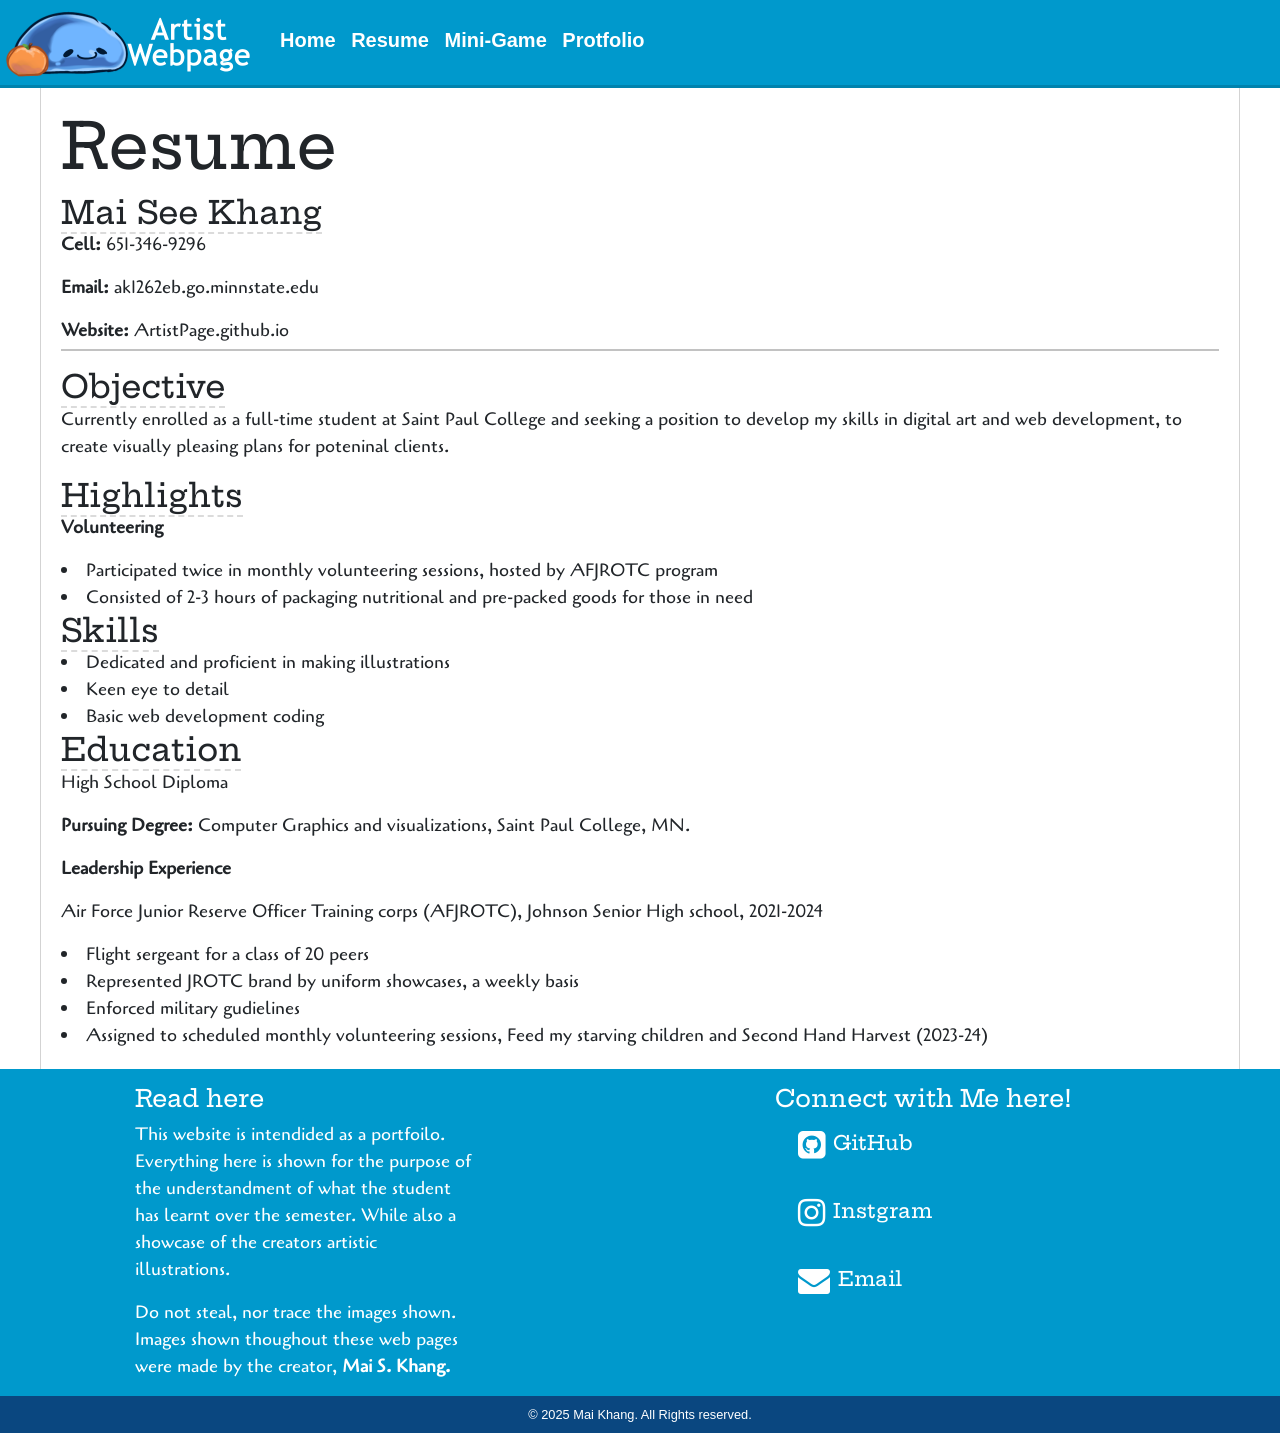
<file: resume.html>
<!DOCTYPE html>
<html lang="en">
<head>
    <meta name="viewport" content="width=device-width, initial-scale=1.0"/>
    <title>BlueBell's Webpage | Resume</title>
    <link rel="icon" href="images/favicon.png" type="image/png"> <!-- tab icon -->
    <meta name="description" content="My resume page. For teh purpose of indiviudals to look over my employment page.">

    <link rel="stylesheet" href="https://cdnjs.cloudflare.com/ajax/libs/font-awesome/4.7.0/css/font-awesome.min.css"> <!-- always above the style sheet -->
    <link rel="stylesheet" href="https://cdn.jsdelivr.net/npm/bootstrap@4.6.1/dist/css/bootstrap.min.css">
    <!-- Bootstrap Stylesheet always above style sheet-->
    <link rel="stylesheet" href="style.css">		
</head>

	<body>

		<header>
			<div class="header-top">
				<a href="index.html" class="icon">
				<img src="images/blob-icon.png" width="500" height="150" alt="My blue blob, with an orange." class="blob">
				</a>
			<nav>
                <a href="index.html">Home</a>
                <a href="resume.html">Resume</a>
                <a href="game.html">Mini-Game</a>
                <a href="protfolio.html">Protfolio</a>
			</nav>
			</div>
		</header>
			
	<body>	
		<main>

			<h1>Resume</h1>

				<h2>Mai See Khang</h2>
					<p><b>Cell:</b> 651-346-9296</p>
					<p><b>Email:</b> ak1262eb.go.minnstate.edu</p>
					<p class="resume-web"><b>Website:</b> ArtistPage.github.io </p>

				<h2>Objective</h2>
					<p>Currently enrolled as a full-time student at Saint Paul College and seeking a position to develop my skills in digital art and web development, to create visually pleasing plans for poteninal clients.</p>

				<h2>Highlights</h2>
					<p><b>Volunteering</b></p>
						<li>Participated twice in monthly volunteering sessions, hosted by AFJROTC program</li>
						<li>Consisted of 2-3 hours of packaging nutritional and pre-packed goods for those in need</li>

				<h2>Skills</h2>
					<li>Dedicated and proficient in making illustrations</li>
					<li>Keen eye to detail</li>
					<li>Basic web development coding</li>


				<h2>Education</h2>
					<p>High School Diploma</p>
					<p><b>Pursuing Degree:</b> Computer Graphics and visualizations, Saint Paul College, MN.</p>


				<p><b>Leadership Experience</b></p>
					<p>Air Force Junior Reserve Officer Training corps (AFJROTC), Johnson Senior High school, 2021-2024
					<li>Flight sergeant for a class of 20 peers</li>
					<li>Represented JROTC brand by uniform showcases, a weekly basis</li>
					<li>Enforced military gudielines</li>
					<li>Assigned to scheduled monthly volunteering sessions, Feed my starving children and Second Hand Harvest (2023-24)</li>
		</main>

         <footer>
            <div class="container-fluid">
                <div class="row">
                    <!-- left column -->
                    <div class="col-sm-6">
                        <div class="web-text">
                            <h4>Read here</h4>
                            <p>This website is intendided as a portfoilo. Everything here is shown for the purpose of the understandment of what the student has learnt over the semester. While also a showcase of the creators artistic illustrations.</p>
                            <p>Do not steal, nor trace the images shown. Images shown thoughout these web pages were made by the creator, <b>Mai S. Khang.</b></p>
                        </div> <!-- first web text -->
                    </div>

                    <!-- right column -->
                        <div class="col-sm-6">
                            <div class="web-text">
                            <h4>Connect with Me here!</h4>
                                <div class="row">
                                    <div class="stack"> <!-- purpose of stacking the icons, vertical then horizontal -->
                                        <div class="col-sm-4">
                                            <a href="https://github.com/Blueb3l1?tab=repositories" class="footer-a">
                                                <i class="fa fa-github-square" aria-hidden="true"></i>
                                                <h5 class="i-text">GitHub</h5>
                                            </a>
                                        </div>

                                        <div class="col-sm-4">
                                            <a href="https://www.instagram.com/0hmy_sadness/" class="footer-a">
                                                <i class="fa fa-instagram" aria-hidden="true"></i>
                                                <h5 class="i-text">Instgram</h5>
                                            </a>
                                        </div>

                                        <div class="col-sm-4">
                                            <a href="mailto:mskhang06@gmail.com" class="footer-a">
                                                <i class="fa fa-envelope" aria-hidden="true"></i>
                                                <h5 class="i-text">Email</h5>
                                            </a>
                                        </div>
                                    </div> <!-- second web text -->
                                </div> <!-- stack class -->

                            </div> <!-- second row end -->
                        </div> <!-- closes main row --> 

                    <small>&copy; 2025 Mai Khang. All Rights reserved.</small>
                </div> <!-- container-fluid end -->
      </footer>

		</body>
</file>
<file: style.css>
@import url('https://fonts.googleapis.com/css2?family=Borel&family=Cagliostro&family=Chewy&family=Gorditas:wght@400;700&family=Hepta+Slab:wght@1..900&family=Patrick+Hand&display=swap');
/* text custom */
.home-hero h1{
	color: white;
	text-align: center;
	padding-top: 159px;
	margin: 0;
		/* size */
	font-size: 3em;	
	font-weight: normal;
	text-shadow: 7px 2px 5px black;
}
h1, h2, h3, h4, h5{
	font-family: "Hepta Slab", serif;
    font-optical-sizing: auto;
    font-weight: <weight>;
    font-style: normal;
}
p, li{
	font-family: "Cagliostro", sans-serif;
	font-weight: 400;
  	font-style: normal;

  	font-size: 18px;
}

/* body and main */
body{
	margin: 0;
}
main{
	max-width: 1200px;
	margin: auto;
	padding: 20px;

	border-left: 1px solid lightgrey;
	border-right: 1px solid lightgrey;
}

/* header */
header{
	background-color: #0099cc;
	padding: 5px;

	border-bottom: 3px solid #0082ad;
}
.header-top{
	display: flex;
}
.blob{
	width: 250px;
	height: auto;
}

/* images */
.home-hero{
	background-image: url(images/home-hero2.png);
	width: 100%;
	height: 300px;
	margin: 0 auto;

	display: flex;
	justify-content: center;
	align-content: center;

	background-color: black;
	background-repeat: no-repeat;
	background-position: center;
}
.hobby-image{
	max-width: 350px;
	height: auto;

	padding: 10px;

	border: 3px solid lightgrey;
	box-shadow: 3px 5px 10px black;
}


/* navigation customization */
nav{
	text-align: center;
	padding: 5px;
	margin: 15px; 
	font-size: 20px;
}
nav a{
	text-decoration: none;
	padding: 5px;
	font-weight: bold;
}
nav a:link{
	color: white;
}
nav a:visited{
	color: white;
}
nav a:hover{
	color: #ff9933;
	text-decoration: none;
}
nav a:active{
	color: #ff9933;
}

.icon:hover{
	opacity: 75%;
}

/* sub-links */
.footer-a:hover{
	background-color: #ff9933;
	text-decoration: none;
}
/* home page and index */
.gallery-index{
	display: flex;

	margin: 0 auto;
}
#preview{
	border: white solid 5px;
	box-shadow: 3px 2px 6px black;

	height: auto;
}
.preview-index{
	margin: auto;
}

.index-thumbnails{
	display: flex;
	flex-direction: column;
	justify-items: column;

	margin: 10px;
}
#img1, #img2, #img3, #img4{
	max-width: 250px;
	height: auto;

	border: 5px solid white;
	box-shadow: 3px 2px 6px black;
}

/* resume page */

/* game page */
.game-controls{
	display: flex;
	justify-content: center;
	gap: 10px;
}
.mobile, .desktop, .tablets{
	display: none;
}
.myButton{
	background-color: #418675;
	color: white;
	border: solid 2px #234f52;
	border-radius: 10px;
	padding: 6px;
	margin: 10px;
}
#game canvas{
	margin: 0 auto;
	display: block;

	border:  3px #9effe2;
	border-radius: 2px;
	background-size: cover;
	background-position: top;
}

.game-quote{
	background-color: rgb(255, 153, 51, 50%);
	border-left: 9px solid #f08f2d;
	padding: 15px;
}

/* portfolio page */
.portfolio-img{
	width: 100%;
	height: auto;
	margin-bottom: 10px;

	border: 5px solid white;
	box-shadow: 3px 2px 5px black;

	display: block;
}

/* text */
h2{
	border-bottom: 2px dashed #dbdbdb;
	display: inline;
	margin-bottom: 5px;
}
h3{
	font-size: 1.5em;
}

.resume-web{
	border-bottom: 2px solid #c2c2c2;
	padding-bottom: 5px;
}

.portfolio-h5{
	margin: 0.9em;
}

/* footer */
footer{
	background-color: #0099cc;
	padding-top: 15px;
}
footer small{
	background-color: #0a4780;
	color: white;

	text-align: center;
	width: 100%;
	padding: 9px;

}
.footer-a{
	display: flex;
	flex-direction: row;
}

.web-text{
	margin-left: 120px;
	margin-right: 150px;

	color: white;
}
/* footer awesome icons */
.fa{
	font-size: 2em;
	color: white;
	padding-left: 15px;
	margin: 8px;

	display: flex;
}
.i-text{
	color: white;
	padding-top: 10px;
	padding-right: 20px;
}

/* footer col-sm-# */
.col-sm-4{
	display: flex;
	/* flex-direction: column;  without this, it causes the text to be underneath the images */
	gap: 15px;
	padding-bottom: 10px;
	margin-bottom: 10px;
}

/*CSS without a media query--applies to all sizes unless overridden*/
	h1{
    	font-size: 4em;
 	}
/* CSS Adjustments for Tablets */
@media only screen and (max-width: 1024px) {
	/* text */
	p, li{
		font-size: 19px;
	}

 	h1{
    	font-size: 1.2em;
	}
	h2{
		font-size: 23px;
	}

	/* index section */
	.hobby-image{
		margin-left: 20px;
	}

	#preview{
		max-width: 700px;
	}
	#img1, #img2, #img3, #img4{
		max-width: 200px;
	}

	/* footer section */
	.web-text{
		margin: 0;
	}

	/* game section */
	.game-controls{
		display: none;
	}
		/* JavaScript Game changes for mobile */
		.tablets{
			display: none;
		}
		@media only screen and (max-width: 1024px){
		.desktop, .moblie{
			display: none;
		}
		.tablets{
			display: block;
			touch-action: manipulation;

			margin-left: 2em;
		}


}
/* CSS Adjustments for Smartphones */
@media only screen and (max-width: 768px) {
	/* text */
	p, li{
		font-size: 17px;
	}
  	h1{
  		font-size: 2em;
  	}
  	h2{
  		font-size: 23px;
  	}
  	h3{
  		font-size: 19px;
  	}
  	h4{
  		font-size: 17px;
  		font-weight: bold;
  	}

  /* navigation */
  header{

  }
  /* index */
  	.hobby-image{
  		display: none;
  	}
  /* preview index */
	#preview{
		max-width: 500px;
	}
	#img1, #img2, #img3, #img4{
		max-width: 150px;
	}

	/* footer section */
	.web-text{
		margin: 0;
	}
	/* game section */
	.game-controls{
			display: none;
		}
		/* JavaScript Game changes for mobile */
		.mobile{
			display: none;
		}
		@media only screen and (max-width: 768px){
		.desktop{
			display: none;
		}
		.mobile{
			display: block;
			touch-action: manipulation;

			margin-left: 2em;
		}
}

}
</file>
<file: animals-lab/style.css>
@import url('https://fonts.googleapis.com/css2?family=Borel&family=Cagliostro&family=Chewy&family=Gorditas:wght@400;700&family=Hepta+Slab:wght@1..900&family=Patrick+Hand&display=swap');
/* fonts */
h1, h4, nav a{
  	font-family: "Hepta Slab", serif;
  	font-optical-sizing: auto;
  	font-weight: <weight>;
  	font-style: normal;

  	color: white;
}
p{
  	font-family: "Cagliostro", sans-serif;
  	font-weight: 400;
  	font-style: normal;

  	font-size: 17px;
  	color: white;
}

/* body and main */
body{
	margin: 0;
	background-color: floralwhite;
}
main{
	max-width: 1200px;
	margin: 15px auto;
	padding: 20px;

	border-left: 2px solid #f0e7d6;
	border-right: 2px solid #f0e7d6;
}

/* home-hero and header */
.home-hero{
	border: solid white 7px;
	box-shadow: 3px 2px 6px black;
	margin: auto;

	height: auto;
	width: 900px;
	display: flex;
	justify-items: center;

}
header{
	display: flex; /* ensures the nagivation wraps besides the header */
	background-color: #339966;
	border-bottom: 10px solid #fbd23c;
}
header h1{
	margin: 5px;
	padding-top: 9px;

	font-size: 1.9em;
}

/* navigation */
nav {
	padding-top: 20px;
	padding-left: 15px;
}
nav a{
	padding-right: 7px;
	text-decoration: none;
	font-size: 1.2em;
}
nav a:link{
	color: white;
}
nav a:visited{
	color: white;
}
nav a:hover{
	color: red;
	text-decoration: none;
}
nav a:active{
	color: red;
}

/* gallery and images */
.gallery-thumbnails{
	display: flex;
	flex-direction: row;
	flex-wrap: wrap;
	justify-items: center;

	gap: 9px;
	padding: 15px;
}
#img1, #img2, #img3, #img4, #img5, #img6, #img7, #img8, #img9, #img10{
	max-width: 115px;
	height: 80px;
	margin: 5px auto;

	border: white solid 2px;
	box-shadow: 3px 2px 6px black;
}

#preview{
	border: white solid 5px;
	box-shadow: 3px 2px 6px black;

	height: auto;
}

/* container fluid */
/* row */
/* col-sm-# */
.col-sm-4{
	display: flex;
	flex-direction: row;
	align-items: center;
	gap: 15px;
	padding-bottom: 10px;
	margin-bottom: 5px;
}


/* icons */
.fa{
	font-size: 2em;
	color: white;
}
.header-paw{
	font-size: 1.6em;
	padding: 9px;
}

/* text customs */
.i-text{
	margin: 5px 0;
	padding-bottom: 5px;
}
.above-text{
	text-align: center;
	padding: 20px;
	background-color: #339966;
	margin: 20px;
}
 h4{
 	border-bottom: 2px solid #7ad19c;
 	display: inline;
 }

/* footer */
footer{
	background-color: #339966;
}
small{
	background-color: #fbd23c;

	text-align: center;
	width: 100%;
	padding: 9px;
	display: block;
}
.web-text{
	margin-left: 100px;
	margin-right: 100px;
}	

/* media */
@media only screen and (max-width: 768px){
/*The CSS will work ONLY IF the screen size is less than 768px (smartphones only) */

	.col-sm-4{
		max-width: 60%;
	}

	.fa{
		font-size: 45px;
	}
	.col-sm-4 p{
		font-size: 20px;
	}
	.home-hero{
		width: 90%;
		height: auto;
	}
}
</file>
<file: dog-show-folder/style.css>
@import url('https://fonts.googleapis.com/css2?family=Borel&family=Cagliostro&family=Chewy&family=Gorditas:wght@400;700&family=Hepta+Slab:wght@1..900&family=Patrick+Hand&display=swap');

body{
	margin: 0;
	background-color: #fef7d2;
}
main {
	max-width: 1200px;
	margin: 20px auto;
	border-left: 2px dashed #f5d1a8;
	border-right: 2px dashed #f5d1a8;
}

/* images */
.home-hero{
	background-image: url(images/header.jpg);
	height: 475px;
	background-size: cover;
	background-position: center;
	padding: 10px 10px 10px 30px; /* causes the text to fit the in home-hero image */
	margin-top: 18px;

	box-shadow: 3px 7px 8px;
	border: groove 4px white;
	border-radius: 3px;
}
blockquote{
	background-color: #ff9966;
	border-left: 10px solid #c66839;
	padding: 22px;
	opacity: 65%;
	font-weight: bold;
}
img{
	display: block;
	margin: 0 auto;
}
.img-fluid{
	box-shadow: 3px 7px 8px;
	border-radius: 3px;
	border: groove 4px white;
}
/* container class */

/* row class */

/* col-sm-# class */
.col-sm-4{
	padding: 21px;
	margin: 1em auto;
	background-color: #f5d1a8;
}
.col-sm-3 p{ /* aewsome icon text */
	display: flex;
	justify-content: center;
	font-size: 1.3em;

  	font-family: "Gorditas", serif;
  	font-weight: 700;
  	font-style: normal;
}

/* header */
header {
	display: flex;
	align-content: center;

	padding: 20px;
	margin: auto;
	border-bottom: 3px solid #d7b58e;
}
header h1{
	margin: 0;
}

/* text customs */
h1, h2{
  font-family: "Gorditas", serif;
  font-weight: 400;
  font-style: normal;

  font-family: "Gorditas", serif;
  font-weight: 700;
  font-style: normal;
}
h3, h5, nav a{
  font-family: "Chewy", system-ui;
  font-weight: 400;
  font-style: normal;
}

h5{
	margin-top: 14px;
	text-align: center;
}

.puppy-h2{
	margin: 25px auto;
	color: #259af4;
	background-color: #f5d1a8;
	padding: 9px;
}
/* navigation */
.header-nav:link{
	color: #259af4;
}
.header-nav:visited{
	color: #259af4;
}
.header-nav:hover{
	opacity: 70%;
	text-decoration: none;
	color: #248f3e;
}
.header-nav:active{
	color: #248f3e;
}
nav{
	display: flex;
	justify-content: center;
	padding: 20px;
	border-bottom: 2px dashed #d7b58e;
}
nav a{
	padding-left: 20px;
	text-align: center;
	font-size: 1.3em;
}
nav a:link{
	color: #ff8861;
}
nav a:visited{
	color: #ff8861;
}
nav a:hover{
	color: #40bf60;
	text-decoration: none;
}
nav a:active{
	color: #40bf60;
}

/* footer */
footer{
	background-color: #d5a772;
	padding-top: 20px;
}
.footer-p{
	display: flex;
	justify-content: center;
	padding-top: 14px;

	border-top: 2px solid #fef7d2;
}
footer small{
	display: flex;
	justify-content: center;
}
/* awesome icons */
.fa{
	font-size: 4em;
	display: flex;
	justify-content: center;

	color: #333333;
	text-shadow: 5px 2.5px 2px black;
}


/* media */
@media only screen and (max-width: 768px){
/*The CSS will work ONLY IF the screen size is less than 768px (smartphones only) */

	.col-sm-4{
		max-width: 60%;
	}

	.fa{
		font-size: 45px;
	}
	.col-sm-3 p{
		font-size: 20px;
	}
	nav{
		
	}
}
</file>
